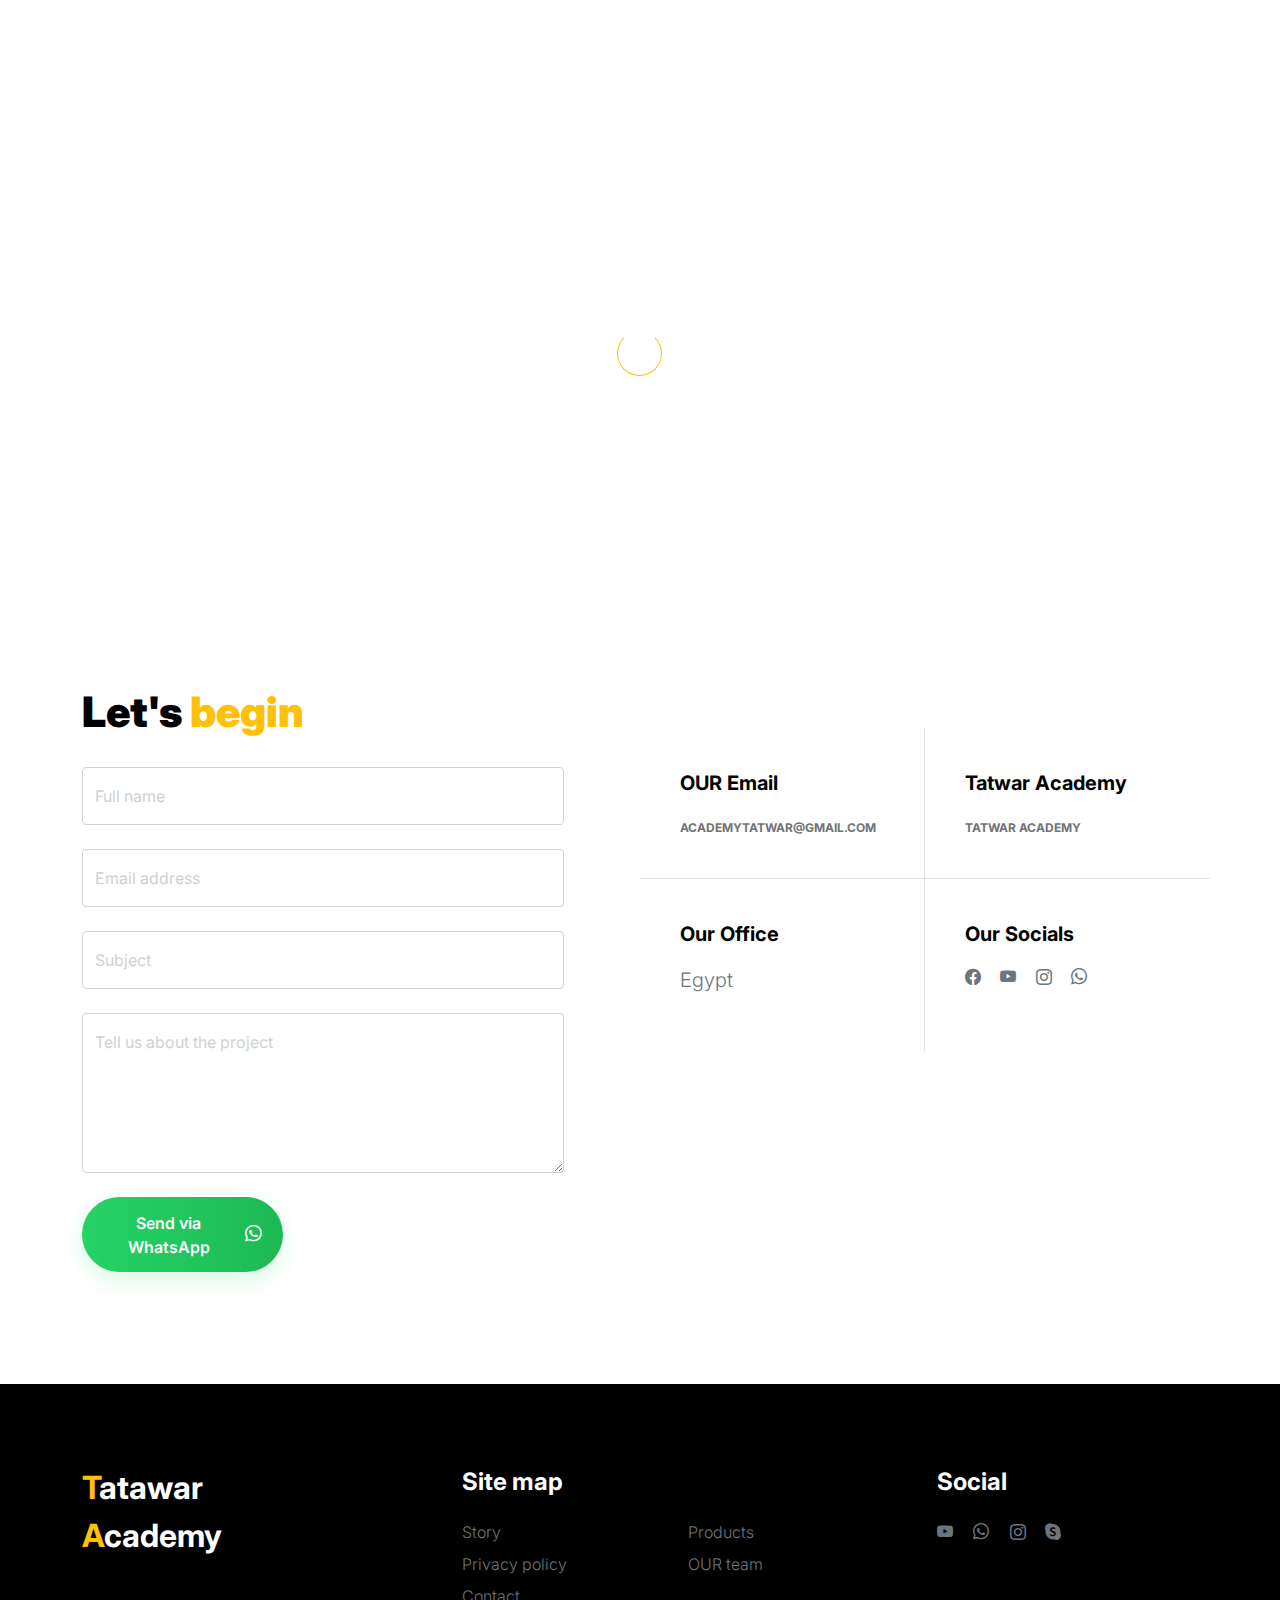
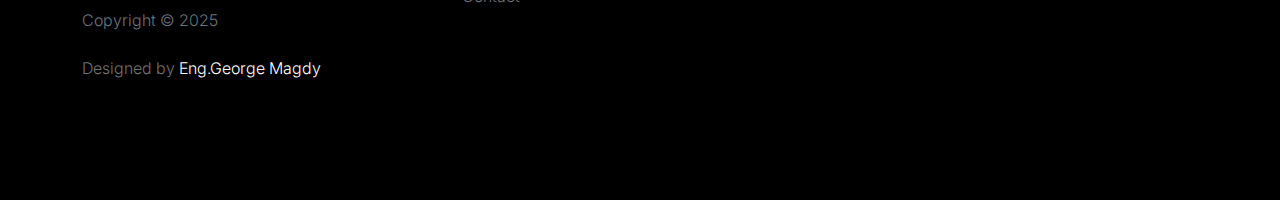
<file: contact.html>
<!doctype html>
<html lang="en">
    <head>
        <meta charset="utf-8">
        <meta name="viewport" content="width=device-width, initial-scale=1">

        <meta name="description" content="">
        <meta name="author" content="">

        <title> Tatawar Academy - Contact Page</title>

        <!-- CSS FILES -->
        <link rel="preconnect" href="https://fonts.googleapis.com">

        <link rel="preconnect" href="https://fonts.gstatic.com" crossorigin>

        <link href="https://fonts.googleapis.com/css2?family=Inter:wght@100;300;400;700;900&display=swap" rel="stylesheet">

        <link href="css/bootstrap.min.css" rel="stylesheet">
        <link href="css/bootstrap-icons.css" rel="stylesheet">

        <link rel="stylesheet" href="css/slick.css"/>
        <link rel="icon" href="images/663-removebg-preview.png">

        <link href="css/tooplate-little-fashion.css" rel="stylesheet">
        <link rel="icon" href="images/enactus origami.png">
        

    </head>
    
    <body>

        <section class="preloader">
            <div class="spinner">
                <span class="sk-inner-circle"></span>
            </div>
        </section>
    
        <main>

            <nav class="navbar navbar-expand-lg">
                <div class="container">
                    <button class="navbar-toggler" type="button" data-bs-toggle="collapse" data-bs-target="#navbarNav" aria-controls="navbarNav" aria-expanded="false" aria-label="Toggle navigation">
                        <span class="navbar-toggler-icon"></span>
                    </button>

                    <a class="navbar-brand" href="index.html">
                        <strong> <span>T</span>atawar  <span>A</span>cademy </strong>
                    </a>


                    

                     <div class="collapse navbar-collapse" id="navbarNav">
                        <ul class="navbar-nav mx-auto">
                            <li class="nav-item">
                                <a class="nav-link active" href="index.html">Home</a>
                            </li>
<li class="nav-item">
                                <a class="nav-link " href="courses.html">Courses</a>
                            </li>

                            <li class="nav-item">
                                <a class="nav-link" href="faq.html">OUR Team</a>
                            </li>

                            <li class="nav-item">
                                <a class="nav-link" href="contact.html">Contact US</a>
                            </li>
                        </ul>

                       
                       
                    </div>
                </div>
            </nav>

            <header class="site-header section-padding-img site-header-image">
                <div class="container">
                    <div class="row">

                        <div class="col-lg-10 col-12 header-info">
                            <h1>
                                <span class="d-block text-primary">Say hello to us</span>
                                <span class="d-block text-dark">love to hear you</span>
                            </h1>
                        </div>
                    </div>
                </div>

            </header>

            <section class="contact section-padding">
                <div class="container">
                    <div class="row">
                        
                        <div class="col-lg-6 col-12">
                            <h2 class="mb-4">Let's <span>begin</span></h2>

                            <form class="contact-form me-lg-5 pe-lg-3" id="whatsappForm" onsubmit="sendToWhatsApp(event)">
                                <div class="form-floating">
                                    <input type="text" name="name" id="name" class="form-control" placeholder="Full name" required>
                                    <label for="name">Full name</label>
                                </div>

                                <div class="form-floating my-4">
                                    <input type="email" name="email" id="email" pattern="[^ @]*@[^ @]*" class="form-control" placeholder="Email address" required>
                                    <label for="email">Email address</label>
                                </div>
                                
                                <div class="form-floating my-4">
                                    <input type="subject" name="subject" id="subject" class="form-control" placeholder="Subject" required>
                                    <label for="subject">Subject</label>
                                </div>

                                <div class="form-floating mb-4">
                                    <textarea id="message" name="message" class="form-control" placeholder="Leave a comment here" required style="height: 160px"></textarea>
                                    <label for="message">Tell us about the project</label>
                                </div>

                                <div class="col-lg-5 col-6">
                                    <button type="submit" class="btn btn-whatsapp w-100" aria-label="Send via WhatsApp">
                                        Send via WhatsApp <i class="bi bi-whatsapp"></i>
                                    </button>
                                </div>
                            </form>
                        </div>

                        <div class="col-lg-6 col-12 mt-5 ms-auto">
                            <div class="row">
                                <div class="col-6 border-end contact-info">
                                    <h6 class="mb-3"> OUR Email</h6>

                                    <a href="academytatwar@gmail.com" class="custom-link">
                                        academytatwar@gmail.com
                                        <i class="bi-arrow-right ms-2"></i>
                                    </a>
                                </div>

                                <div class="col-6 contact-info">
                                	<h6 class="mb-3">Tatwar Academy</h6>

                                    <a href="#" class="custom-link">
                                        Tatwar Academy
                                        <i class="bi-arrow-right ms-2"></i>
                                    </a>
                                </div>

                                <div class="col-6 border-top border-end contact-info">
                                    <h6 class="mb-3">Our Office</h6>

                                    <p class="text-muted">Egypt</p>
                                </div>

                                <div class="col-6 border-top contact-info">
                                    <h6 class="mb-3">Our Socials</h6>

                                    <ul class="social-icon">
                                        <li><a href="#" class="social-icon-link bi-facebook"></a></li>

                                        <li><a href="#" class="social-icon-link bi-youtube"></a></li>

                                        <li><a href="#" class="social-icon-link bi-instagram"></a></li>

                                        <li><a href="#" class="social-icon-link bi-whatsapp"></a></li>
                                    </ul>
                                </div>
                            </div>
                        </div>

                    </div>
                </div>
            </section>
        </main>

        <footer class="site-footer">
            <div class="container">
                <div class="row">

                    <div class="col-lg-3 col-10 me-auto mb-4">
                        <h4 class="text-white mb-3"><a href="index.html"></a><span>T</span>atawar <span>A</span>cademy</h4>
                        <p class="copyright-text text-muted mt-lg-5 mb-4 mb-lg-0">Copyright © 2025 </p>
                        <br>
                        <p class="copyright-text">Designed by <a href="" target="_blank" class="text-white "> Eng.George Magdy</a></p>
                    </div>

                    <div class="col-lg-5 col-8">
                        <h5 class="text-white mb-3">Site map</h5>

                        <ul class="footer-menu d-flex flex-wrap">
                            <li class="footer-menu-item"><a href="about.html" class="footer-menu-link">Story</a></li>

                            <li class="footer-menu-item"><a href="#" class="footer-menu-link">Products</a></li>

                            <li class="footer-menu-item"><a href="#" class="footer-menu-link">Privacy policy</a></li>

                            <li class="footer-menu-item"><a href="#" class="footer-menu-link">OUR team</a></li>

                            <li class="footer-menu-item"><a href="#" class="footer-menu-link">Contact</a></li>
                        </ul>
                    </div>

                    <div class="col-lg-3 col-4">
                        <h5 class="text-white mb-3">Social</h5>

                        <ul class="social-icon">

                            <li><a href="#" class="social-icon-link bi-youtube"></a></li>

                            <li><a href="#" class="social-icon-link bi-whatsapp"></a></li>

                            <li><a href="#" class="social-icon-link bi-instagram"></a></li>

                            <li><a href="#" class="social-icon-link bi-skype"></a></li>
                        </ul>
                    </div>

                </div>
            </div>
        </footer>


        <!-- JAVASCRIPT FILES -->
        <script src="js/jquery.min.js"></script>
        <script src="js/bootstrap.bundle.min.js"></script>
        <script src="js/Headroom.js"></script>
        <script src="js/jQuery.headroom.js"></script>
        <script src="js/slick.min.js"></script>
        <script src="js/custom.js"></script>
    </body>
</html>
</file>
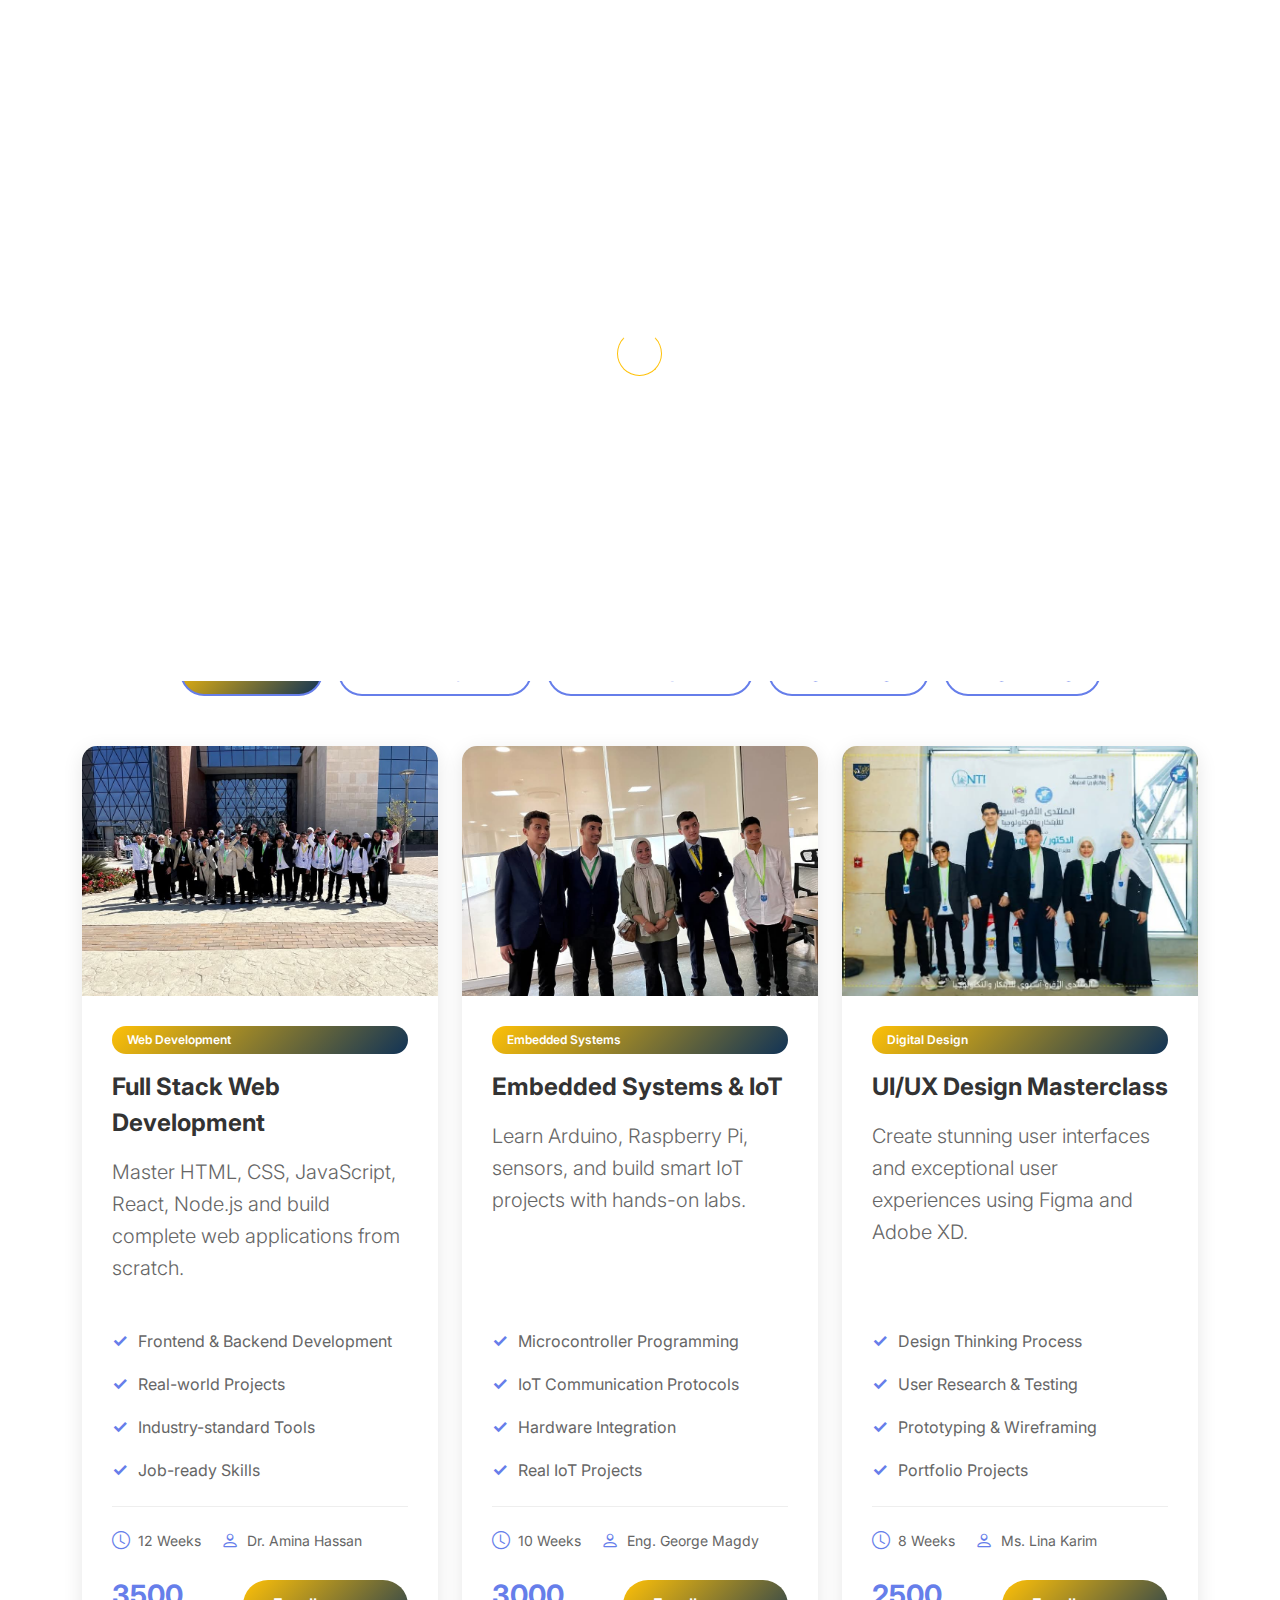
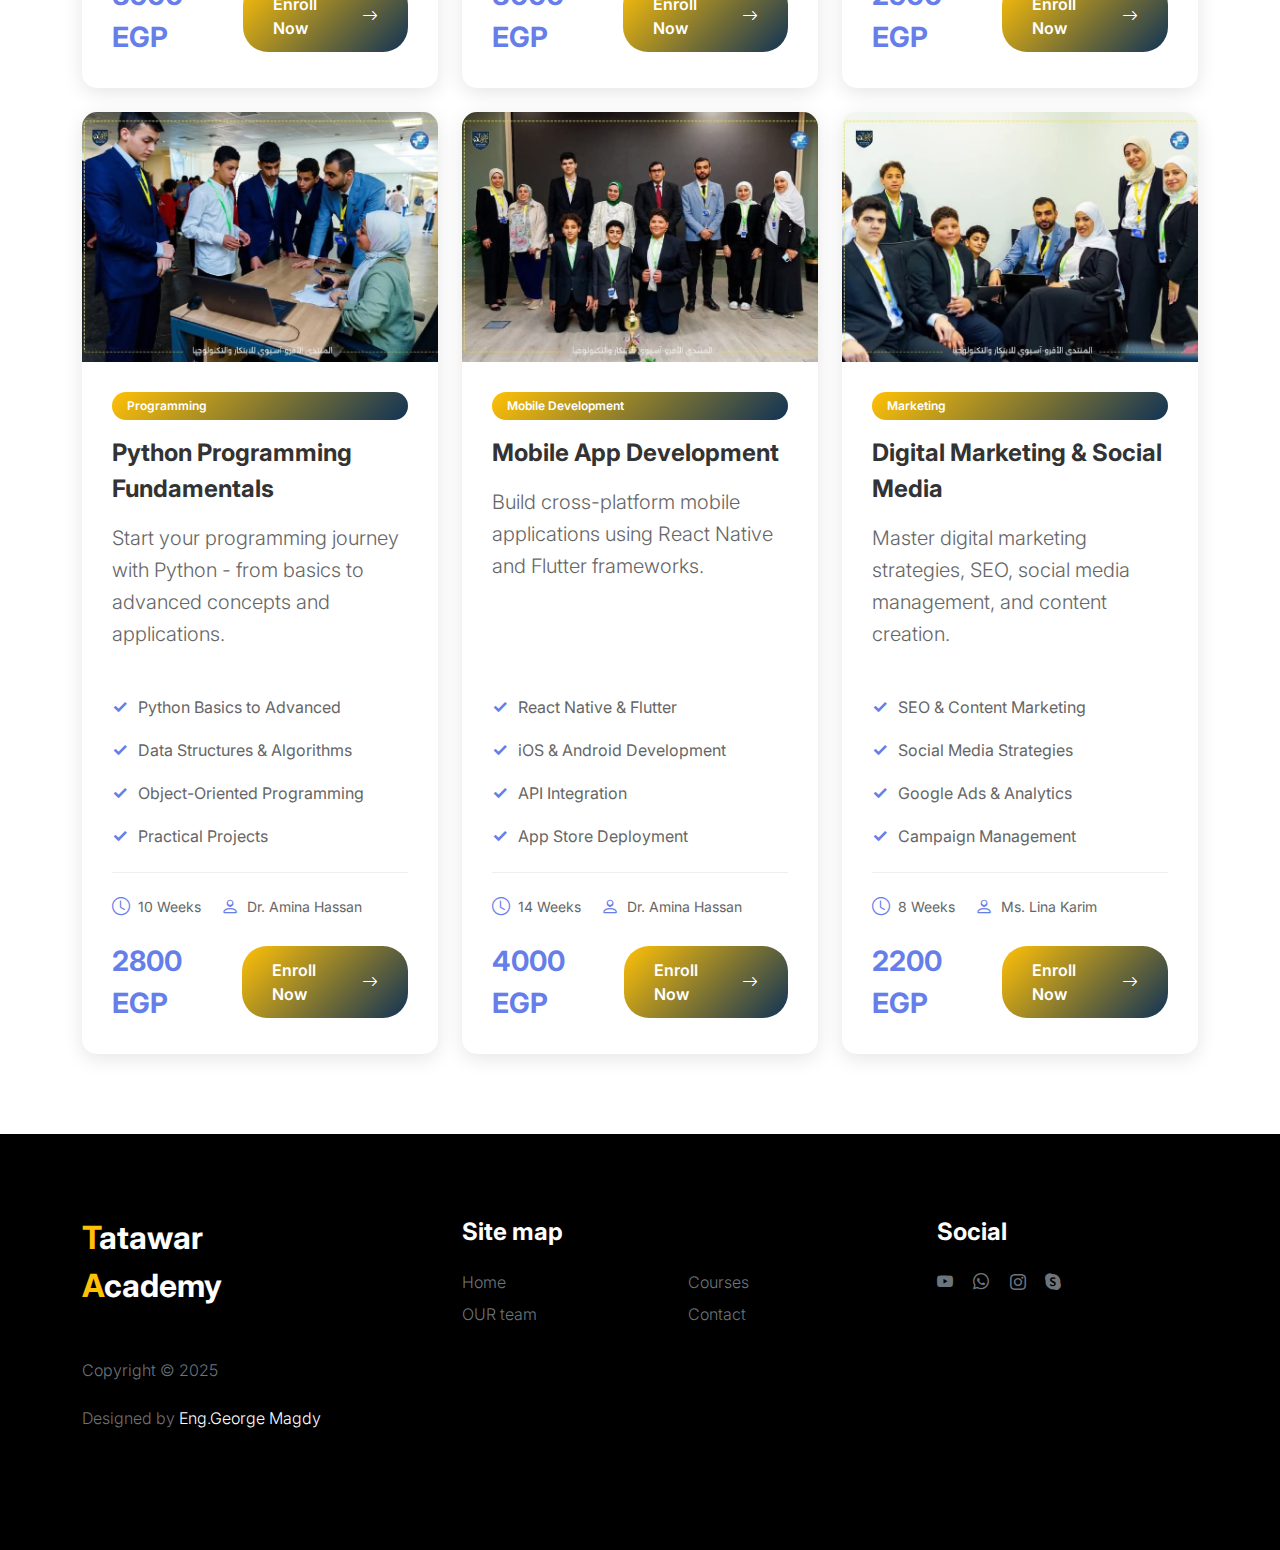
<file: courses.html>
<!doctype html>
<html lang="en">
<head>
    <meta charset="utf-8">
    <meta name="viewport" content="width=device-width, initial-scale=1">
    <meta name="description" content="Browse our comprehensive courses in Web Development, Embedded Systems, Digital Design and more">
    <meta name="author" content="">
    <title>Tatawar Academy - Courses</title>

    <!-- CSS FILES -->
    <link rel="preconnect" href="https://fonts.googleapis.com">
    <link rel="preconnect" href="https://fonts.gstatic.com" crossorigin>
    <link href="https://fonts.googleapis.com/css2?family=Inter:wght@100;300;400;700;900&display=swap" rel="stylesheet">
    <link href="css/bootstrap.min.css" rel="stylesheet">
    <link href="css/bootstrap-icons.css" rel="stylesheet">
    <link rel="stylesheet" href="css/slick.css"/>
    <link rel="icon" href="images/663-removebg-preview.png">
    <link href="css/tooplate-little-fashion.css" rel="stylesheet">

    <style>
        .course-card {
            background: white;
            border-radius: 15px;
            overflow: hidden;
            box-shadow: 0 5px 20px rgba(0,0,0,0.1);
            transition: transform 0.3s ease, box-shadow 0.3s ease;
            height: 100%;
            display: flex;
            flex-direction: column;
        }

        .course-card:hover {
            transform: translateY(-10px);
            box-shadow: 0 15px 40px rgba(0,0,0,0.15);
        }

        .course-image {
            width: 100%;
            height: 250px;
            object-fit: cover;
        }

        .course-content {
            padding: 30px;
            flex-grow: 1;
            display: flex;
            flex-direction: column;
        }

        .course-badge {
            display: inline-block;
            padding: 5px 15px;
            background: linear-gradient(135deg, #FFC107 0%, #113356 100%);
            color: white;
            border-radius: 20px;
            font-size: 12px;
            font-weight: 600;
            margin-bottom: 15px;
        }

        .course-title {
            font-size: 24px;
            font-weight: 700;
            color: #333;
            margin-bottom: 15px;
        }

        .course-description {
            color: #666;
            line-height: 1.6;
            margin-bottom: 20px;
            flex-grow: 1;
        }

        .course-meta {
            display: flex;
            gap: 20px;
            margin-bottom: 20px;
            padding-top: 20px;
            border-top: 1px solid #eee;
        }

        .meta-item {
            display: flex;
            align-items: center;
            gap: 8px;
            color: #666;
            font-size: 14px;
        }

        .meta-item i {
            color: #667eea;
            font-size: 18px;
        }

        .course-footer {
            display: flex;
            justify-content: space-between;
            align-items: center;
            margin-top: auto;
        }

        .course-price {
            font-size: 28px;
            font-weight: 700;
            color: #667eea;
        }

        .btn-enroll {
            background: linear-gradient(135deg, #FFC107 0%, #113356 100%);
            color: white;
            padding: 12px 30px;
            border-radius: 25px;
            text-decoration: none;
            font-weight: 600;
            transition: all 0.3s ease;
            border: none;
            display: inline-flex;
            align-items: center;
            gap: 8px;
        }

        .btn-enroll:hover {
            transform: scale(1.05);
            box-shadow: 0 5px 20px rgba(102, 126, 234, 0.4);
            color: white;
        }

        .features-list {
            list-style: none;
            padding: 0;
            margin: 15px 0;
        }

        .features-list li {
            padding: 8px 0;
            color: #666;
            display: flex;
            align-items: center;
            gap: 10px;
        }

        .features-list li:before {
            content: "✓";
            color: #667eea;
            font-weight: bold;
            font-size: 18px;
        }

        .section-padding {
            padding: 80px 0;
        }

        .filter-buttons {
            display: flex;
            gap: 15px;
            justify-content: center;
            margin-bottom: 50px;
            flex-wrap: wrap;
        }

        .filter-btn {
            padding: 10px 25px;
            border: 2px solid #667eea;
            background: white;
            color: #667eea;
            border-radius: 25px;
            cursor: pointer;
            transition: all 0.3s ease;
            font-weight: 600;
        }

        .filter-btn:hover,
        .filter-btn.active {
            background: linear-gradient(135deg, #FFC107 0%, #113356 100%);
            color: white;
        }
    </style>
</head>

<body>
    <section class="preloader">
        <div class="spinner">
            <span class="sk-inner-circle"></span>
        </div>
    </section>

    <main>
        <nav class="navbar navbar-expand-lg">
            <div class="container">
                <button class="navbar-toggler" type="button" data-bs-toggle="collapse" data-bs-target="#navbarNav">
                    <span class="navbar-toggler-icon"></span>
                </button>

                <a class="navbar-brand" href="index.html">
                    <strong><span>T</span>atawar <span>A</span>cademy</strong>
                </a>

                <div class="collapse navbar-collapse" id="navbarNav">
                    <ul class="navbar-nav mx-auto">
                        <li class="nav-item">
                            <a class="nav-link" href="index.html">Home</a>
                        </li>
                        <li class="nav-item">
                            <a class="nav-link active" href="courses.html">Courses</a>
                        </li>
                        <li class="nav-item">
                            <a class="nav-link" href="faq.html">OUR Team</a>
                        </li>
                        <li class="nav-item">
                            <a class="nav-link" href="contact.html">Contact US</a>
                        </li>
                    </ul>
                </div>
            </div>
        </nav>

        <header class="site-header section-padding-img site-header-image">
            <div class="container">
                <div class="row">
                    <div class="col-lg-10 col-12 header-info">
                        <h1>
                            <span class="d-block text-primary">Discover Our Courses</span>
                            <span class="d-block text-dark">Master the skills that matter</span>
                        </h1>
                    </div>
                </div>
            </div>
        </header>

        <section class="section-padding">
            <div class="container">
                <!-- Filter Buttons -->
                <div class="filter-buttons">
                    <button class="filter-btn active" data-filter="all">All Courses</button>
                    <button class="filter-btn" data-filter="web">Web Development</button>
                    <button class="filter-btn" data-filter="embedded">Embedded Systems</button>
                    <button class="filter-btn" data-filter="design">Digital Design</button>
                    <button class="filter-btn" data-filter="programming">Programming</button>
                </div>

                <!-- Courses Grid -->
                <div class="row g-4" id="coursesContainer">
                    
                    <!-- Course 1: Full Stack Web Development -->
                    <div class="col-lg-4 col-md-6 course-item" data-category="web">
                        <div class="course-card">
                            <img src="images/WhatsApp Image 2025-05-19 at 15.03.49_cfbde621.jpg" alt="Full Stack Web Development" class="course-image">
                            <div class="course-content">
                                <span class="course-badge">Web Development</span>
                                <h3 class="course-title">Full Stack Web Development</h3>
                                <p class="course-description">Master HTML, CSS, JavaScript, React, Node.js and build complete web applications from scratch.</p>
                                
                                <ul class="features-list">
                                    <li>Frontend & Backend Development</li>
                                    <li>Real-world Projects</li>
                                    <li>Industry-standard Tools</li>
                                    <li>Job-ready Skills</li>
                                </ul>

                                <div class="course-meta">
                                    <div class="meta-item">
                                        <i class="bi bi-clock"></i>
                                        <span>12 Weeks</span>
                                    </div>
                                    <div class="meta-item">
                                        <i class="bi bi-person"></i>
                                        <span>Dr. Amina Hassan</span>
                                    </div>
                                </div>

                                <div class="course-footer">
                                    <div class="course-price">3500 EGP</div>
                                    <a href="https://forms.gle/YOUR_BOOKING_LINK_1" target="_blank" class="btn-enroll">
                                        Enroll Now <i class="bi bi-arrow-right"></i>
                                    </a>
                                </div>
                            </div>
                        </div>
                    </div>

                    <!-- Course 2: Embedded Systems & IoT -->
                    <div class="col-lg-4 col-md-6 course-item" data-category="embedded">
                        <div class="course-card">
                            <img src="images/WhatsApp Image 2025-05-19 at 15.03.49_e0212cf6.jpg" alt="Embedded Systems" class="course-image">
                            <div class="course-content">
                                <span class="course-badge">Embedded Systems</span>
                                <h3 class="course-title">Embedded Systems & IoT</h3>
                                <p class="course-description">Learn Arduino, Raspberry Pi, sensors, and build smart IoT projects with hands-on labs.</p>
                                
                                <ul class="features-list">
                                    <li>Microcontroller Programming</li>
                                    <li>IoT Communication Protocols</li>
                                    <li>Hardware Integration</li>
                                    <li>Real IoT Projects</li>
                                </ul>

                                <div class="course-meta">
                                    <div class="meta-item">
                                        <i class="bi bi-clock"></i>
                                        <span>10 Weeks</span>
                                    </div>
                                    <div class="meta-item">
                                        <i class="bi bi-person"></i>
                                        <span>Eng. George Magdy</span>
                                    </div>
                                </div>

                                <div class="course-footer">
                                    <div class="course-price">3000 EGP</div>
                                    <a href="https://forms.gle/YOUR_BOOKING_LINK_2" target="_blank" class="btn-enroll">
                                        Enroll Now <i class="bi bi-arrow-right"></i>
                                    </a>
                                </div>
                            </div>
                        </div>
                    </div>

                    <!-- Course 3: UI/UX Design -->
                    <div class="col-lg-4 col-md-6 course-item" data-category="design">
                        <div class="course-card">
                            <img src="images/WhatsApp Image 2025-05-19 at 15.03.50_074d16a1.jpg" alt="UI/UX Design" class="course-image">
                            <div class="course-content">
                                <span class="course-badge">Digital Design</span>
                                <h3 class="course-title">UI/UX Design Masterclass</h3>
                                <p class="course-description">Create stunning user interfaces and exceptional user experiences using Figma and Adobe XD.</p>
                                
                                <ul class="features-list">
                                    <li>Design Thinking Process</li>
                                    <li>User Research & Testing</li>
                                    <li>Prototyping & Wireframing</li>
                                    <li>Portfolio Projects</li>
                                </ul>

                                <div class="course-meta">
                                    <div class="meta-item">
                                        <i class="bi bi-clock"></i>
                                        <span>8 Weeks</span>
                                    </div>
                                    <div class="meta-item">
                                        <i class="bi bi-person"></i>
                                        <span>Ms. Lina Karim</span>
                                    </div>
                                </div>

                                <div class="course-footer">
                                    <div class="course-price">2500 EGP</div>
                                    <a href="https://forms.gle/YOUR_BOOKING_LINK_3" target="_blank" class="btn-enroll">
                                        Enroll Now <i class="bi bi-arrow-right"></i>
                                    </a>
                                </div>
                            </div>
                        </div>
                    </div>

                    <!-- Course 4: Python Programming -->
                    <div class="col-lg-4 col-md-6 course-item" data-category="programming">
                        <div class="course-card">
                            <img src="images/WhatsApp Image 2025-05-19 at 15.03.50_2bbe19c1.jpg" alt="Python Programming" class="course-image">
                            <div class="course-content">
                                <span class="course-badge">Programming</span>
                                <h3 class="course-title">Python Programming Fundamentals</h3>
                                <p class="course-description">Start your programming journey with Python - from basics to advanced concepts and applications.</p>
                                
                                <ul class="features-list">
                                    <li>Python Basics to Advanced</li>
                                    <li>Data Structures & Algorithms</li>
                                    <li>Object-Oriented Programming</li>
                                    <li>Practical Projects</li>
                                </ul>

                                <div class="course-meta">
                                    <div class="meta-item">
                                        <i class="bi bi-clock"></i>
                                        <span>10 Weeks</span>
                                    </div>
                                    <div class="meta-item">
                                        <i class="bi bi-person"></i>
                                        <span>Dr. Amina Hassan</span>
                                    </div>
                                </div>

                                <div class="course-footer">
                                    <div class="course-price">2800 EGP</div>
                                    <a href="https://forms.gle/YOUR_BOOKING_LINK_4" target="_blank" class="btn-enroll">
                                        Enroll Now <i class="bi bi-arrow-right"></i>
                                    </a>
                                </div>
                            </div>
                        </div>
                    </div>

                    <!-- Course 5: Mobile App Development -->
                    <div class="col-lg-4 col-md-6 course-item" data-category="programming">
                        <div class="course-card">
                            <img src="images/WhatsApp Image 2025-05-19 at 15.03.50_500cc17d.jpg" alt="Mobile App Development" class="course-image">
                            <div class="course-content">
                                <span class="course-badge">Mobile Development</span>
                                <h3 class="course-title">Mobile App Development</h3>
                                <p class="course-description">Build cross-platform mobile applications using React Native and Flutter frameworks.</p>
                                
                                <ul class="features-list">
                                    <li>React Native & Flutter</li>
                                    <li>iOS & Android Development</li>
                                    <li>API Integration</li>
                                    <li>App Store Deployment</li>
                                </ul>

                                <div class="course-meta">
                                    <div class="meta-item">
                                        <i class="bi bi-clock"></i>
                                        <span>14 Weeks</span>
                                    </div>
                                    <div class="meta-item">
                                        <i class="bi bi-person"></i>
                                        <span>Dr. Amina Hassan</span>
                                    </div>
                                </div>

                                <div class="course-footer">
                                    <div class="course-price">4000 EGP</div>
                                    <a href="https://forms.gle/YOUR_BOOKING_LINK_5" target="_blank" class="btn-enroll">
                                        Enroll Now <i class="bi bi-arrow-right"></i>
                                    </a>
                                </div>
                            </div>
                        </div>
                    </div>

                    <!-- Course 6: Digital Marketing -->
                    <div class="col-lg-4 col-md-6 course-item" data-category="design">
                        <div class="course-card">
                            <img src="images/WhatsApp Image 2025-05-19 at 15.03.50_78c72f11.jpg" alt="Digital Marketing" class="course-image">
                            <div class="course-content">
                                <span class="course-badge">Marketing</span>
                                <h3 class="course-title">Digital Marketing & Social Media</h3>
                                <p class="course-description">Master digital marketing strategies, SEO, social media management, and content creation.</p>
                                
                                <ul class="features-list">
                                    <li>SEO & Content Marketing</li>
                                    <li>Social Media Strategies</li>
                                    <li>Google Ads & Analytics</li>
                                    <li>Campaign Management</li>
                                </ul>

                                <div class="course-meta">
                                    <div class="meta-item">
                                        <i class="bi bi-clock"></i>
                                        <span>8 Weeks</span>
                                    </div>
                                    <div class="meta-item">
                                        <i class="bi bi-person"></i>
                                        <span>Ms. Lina Karim</span>
                                    </div>
                                </div>

                                <div class="course-footer">
                                    <div class="course-price">2200 EGP</div>
                                    <a href="https://forms.gle/YOUR_BOOKING_LINK_6" target="_blank" class="btn-enroll">
                                        Enroll Now <i class="bi bi-arrow-right"></i>
                                    </a>
                                </div>
                            </div>
                        </div>
                    </div>

                </div>
            </div>
        </section>
    </main>

    <footer class="site-footer">
        <div class="container">
            <div class="row">
                <div class="col-lg-3 col-10 me-auto mb-4">
                    <h4 class="text-white mb-3"><span>T</span>atawar <span>A</span>cademy</h4>
                    <p class="copyright-text text-muted mt-lg-5 mb-4 mb-lg-0">Copyright © 2025</p>
                    <br>
                    <p class="copyright-text">Designed by <a href="" target="_blank" class="text-white">Eng.George Magdy</a></p>
                </div>

                <div class="col-lg-5 col-8">
                    <h5 class="text-white mb-3">Site map</h5>
                    <ul class="footer-menu d-flex flex-wrap">
                        <li class="footer-menu-item"><a href="index.html" class="footer-menu-link">Home</a></li>
                        <li class="footer-menu-item"><a href="courses.html" class="footer-menu-link">Courses</a></li>
                        <li class="footer-menu-item"><a href="faq.html" class="footer-menu-link">OUR team</a></li>
                        <li class="footer-menu-item"><a href="contact.html" class="footer-menu-link">Contact</a></li>
                    </ul>
                </div>

                <div class="col-lg-3 col-4">
                    <h5 class="text-white mb-3">Social</h5>
                    <ul class="social-icon">
                        <li><a href="#" class="social-icon-link bi-youtube"></a></li>
                        <li><a href="#" class="social-icon-link bi-whatsapp"></a></li>
                        <li><a href="#" class="social-icon-link bi-instagram"></a></li>
                        <li><a href="#" class="social-icon-link bi-skype"></a></li>
                    </ul>
                </div>
            </div>
        </div>
    </footer>

    <!-- JAVASCRIPT FILES -->
    <script src="js/jquery.min.js"></script>
    <script src="js/bootstrap.bundle.min.js"></script>
    <script src="js/Headroom.js"></script>
    <script src="js/jQuery.headroom.js"></script>
    <script src="js/slick.min.js"></script>
    <script src="js/custom.js"></script>

    <script>
        // Filter functionality
        document.querySelectorAll('.filter-btn').forEach(button => {
            button.addEventListener('click', function() {
                // Remove active class from all buttons
                document.querySelectorAll('.filter-btn').forEach(btn => btn.classList.remove('active'));
                // Add active class to clicked button
                this.classList.add('active');
                
                const filter = this.getAttribute('data-filter');
                const courses = document.querySelectorAll('.course-item');
                
                courses.forEach(course => {
                    if (filter === 'all' || course.getAttribute('data-category') === filter) {
                        course.style.display = 'block';
                        setTimeout(() => course.style.opacity = '1', 10);
                    } else {
                        course.style.opacity = '0';
                        setTimeout(() => course.style.display = 'none', 300);
                    }
                });
            });
        });
    </script>
</body>
</html>
</file>
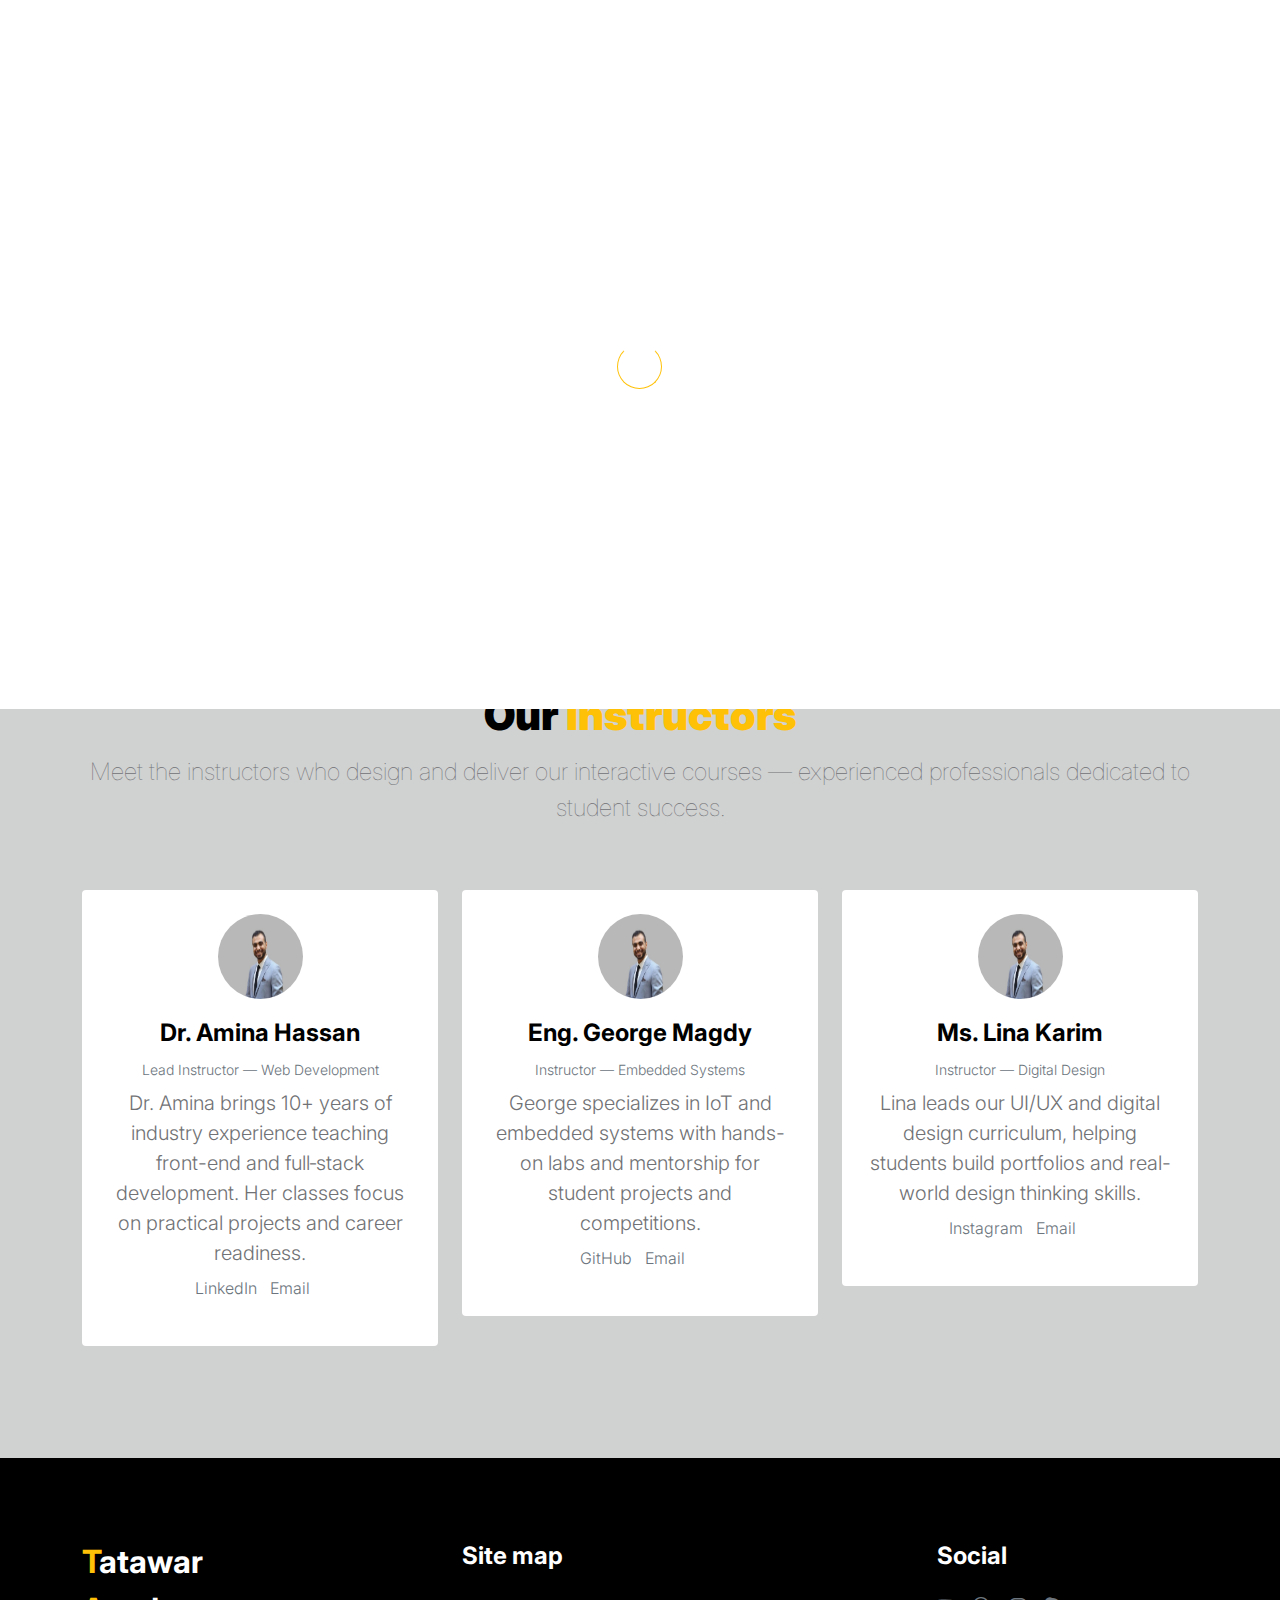
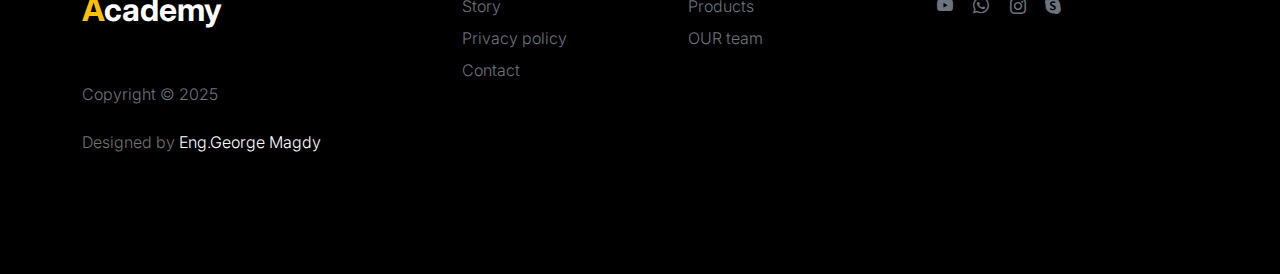
<file: faq.html>
<!DOCTYPE html>
<html lang="en">
  <head>
    <meta charset="utf-8" />
    <meta name="viewport" content="width=device-width, initial-scale=1" />

    <meta name="description" content="" />
    <meta name="author" content="" />

    <title>Tatawar Academy - Our instructors Page</title>

    <!-- CSS FILES -->
    <link rel="preconnect" href="https://fonts.googleapis.com" />

    <link rel="preconnect" href="https://fonts.gstatic.com" crossorigin />

    <link
      href="https://fonts.googleapis.com/css2?family=Inter:wght@100;300;400;700;900&display=swap"
      rel="stylesheet"
    />

    <link href="css/bootstrap.min.css" rel="stylesheet" />
    <link href="css/bootstrap-icons.css" rel="stylesheet" />
    <link rel="icon" href="images/663-removebg-preview.png" />

    <link rel="stylesheet" href="css/slick.css" />

    <link href="css/tooplate-little-fashion.css" rel="stylesheet" />
  </head>

  <body>
    <section class="preloader">
      <div class="spinner">
        <span class="sk-inner-circle"></span>
      </div>
    </section>

    <main>
      <nav class="navbar navbar-expand-lg">
        <div class="container">
          <button
            class="navbar-toggler"
            type="button"
            data-bs-toggle="collapse"
            data-bs-target="#navbarNav"
            aria-controls="navbarNav"
            aria-expanded="false"
            aria-label="Toggle navigation"
          >
            <span class="navbar-toggler-icon"></span>
          </button>

          <a class="navbar-brand" href="index.html">
            <strong> <span>T</span>atawa <span>A</span>cademy </strong>
          </a>

          <div class="collapse navbar-collapse" id="navbarNav">
            <ul class="navbar-nav mx-auto">
              <li class="nav-item">
                <a class="nav-link active" href="index.html">Home</a>
              </li>
              <li class="nav-item">
                <a class="nav-link" href="courses.html">Courses</a>
              </li>

              <li class="nav-item">
                <a class="nav-link" href="faq.html">OUR Team</a>
              </li>

              <li class="nav-item">
                <a class="nav-link" href="contact.html">Contact US</a>
              </li>
            </ul>
          </div>
        </div>
      </nav>
      <header class="site-header section-padding-img site-header-image">
        <div class="container">
          <div class="row">
            <div class="col-lg-10 col-12 header-info">
              <h1>
                <span class="d-block text-primary h1"
                  >Our Team Crafting Digital Excellence</span
                >
                <span class="d-block text-dark h3"
                  >A passionate group of instructors and mentors combining
                  industry experience and teaching excellence to guide learners
                  toward practical skills and career readiness.</span
                >
              </h1>
            </div>
          </div>
        </div>
      </header>

      <!-- Our Team / Instructors -->
      <section class="team section-padding" aria-labelledby="team-heading">
        <div class="container">
          <div class="row">
            <div class="col-12 text-center mb-5">
              <h2 id="team-heading">Our <span>Instructors</span></h2>
              <p class="lead">
                Meet the instructors who design and deliver our interactive
                courses — experienced professionals dedicated to student
                success.
              </p>
            </div>
          </div>

          <div class="row g-4">
            <div class="col-lg-4 col-md-6">
              <div class="team-thumb text-center p-4">
                <img
                  src="images/ww.jpg"
                  alt="Dr. Amina Hassan — Lead Instructor, Web Development"
                  class="custom-circle-image team-image mb-3"
                />
                <div class="team-info">
                  <h5>Dr. Amina Hassan</h5>
                  <p class="text-muted small mb-2">
                    Lead Instructor — Web Development
                  </p>
                  <p class="mb-2">
                    Dr. Amina brings 10+ years of industry experience teaching
                    front-end and full‑stack development. Her classes focus on
                    practical projects and career readiness.
                  </p>
                  <p>
                    <a
                      href="https://linkedin.com/"
                      class="social-icon-link me-2"
                      target="_blank"
                      rel="noopener noreferrer"
                      aria-label="Amina Hassan on LinkedIn"
                      >LinkedIn</a
                    >
                    <a
                      href="mailto:amina@example.com"
                      class="social-icon-link"
                      aria-label="Email Amina Hassan"
                      >Email</a
                    >
                  </p>
                </div>
              </div>
            </div>

            <div class="col-lg-4 col-md-6">
              <div class="team-thumb text-center p-4">
                <img
                  src="images/ww.jpg"
                  alt="Eng. George Magdy — Instructor, Embedded Systems"
                  class="custom-circle-image team-image mb-3"
                />
                <div class="team-info">
                  <h5>Eng. George Magdy</h5>
                  <p class="text-muted small mb-2">
                    Instructor — Embedded Systems
                  </p>
                  <p class="mb-2">
                    George specializes in IoT and embedded systems with hands-on
                    labs and mentorship for student projects and competitions.
                  </p>
                  <p>
                    <a
                      href="https://github.com/"
                      class="social-icon-link me-2"
                      target="_blank"
                      rel="noopener noreferrer"
                      aria-label="George Magdy on GitHub"
                      >GitHub</a
                    >
                    <a
                      href="mailto:george@example.com"
                      class="social-icon-link"
                      aria-label="Email George Magdy"
                      >Email</a
                    >
                  </p>
                </div>
              </div>
            </div>

            <div class="col-lg-4 col-md-6">
              <div class="team-thumb text-center p-4">
                <img
                  src="images/ww.jpg"
                  alt="Ms. Lina Karim — Instructor, Digital Design"
                  class="custom-circle-image team-image mb-3"
                />
                <div class="team-info">
                  <h5>Ms. Lina Karim</h5>
                  <p class="text-muted small mb-2">
                    Instructor — Digital Design
                  </p>
                  <p class="mb-2">
                    Lina leads our UI/UX and digital design curriculum, helping
                    students build portfolios and real-world design thinking
                    skills.
                  </p>
                  <p>
                    <a
                      href="https://instagram.com/"
                      class="social-icon-link me-2"
                      target="_blank"
                      rel="noopener noreferrer"
                      aria-label="Lina Karim on Instagram"
                      >Instagram</a
                    >
                    <a
                      href="mailto:lina@example.com"
                      class="social-icon-link"
                      aria-label="Email Lina Karim"
                      >Email</a
                    >
                  </p>
                </div>
              </div>
            </div>
          </div>
        </div>
      </section>
    </main>

    <footer class="site-footer">
      <div class="container">
        <div class="row">
          <div class="col-lg-3 col-10 me-auto mb-4">
            <h4 class="text-white mb-3">
              <a
                href="index.html"
                class="text-white"
                title="Tatawar Academy home"
              >
                <span>T</span>atawar <span>A</span>cademy
              </a>
            </h4>
            <p class="copyright-text text-muted mt-lg-5 mb-4 mb-lg-0">
              Copyright © 2025
            </p>
            <br />
            <p class="copyright-text">
              Designed by
              <a href="" target="_blank" class="text-white">
                Eng.George Magdy</a
              >
            </p>
          </div>

          <div class="col-lg-5 col-8">
            <h5 class="text-white mb-3">Site map</h5>

            <ul class="footer-menu d-flex flex-wrap">
              <li class="footer-menu-item">
                <a href="about.html" class="footer-menu-link">Story</a>
              </li>

              <li class="footer-menu-item">
                <a href="#" class="footer-menu-link">Products</a>
              </li>

              <li class="footer-menu-item">
                <a href="#" class="footer-menu-link">Privacy policy</a>
              </li>

              <li class="footer-menu-item">
                <a href="#" class="footer-menu-link">OUR team</a>
              </li>

              <li class="footer-menu-item">
                <a href="#" class="footer-menu-link">Contact</a>
              </li>
            </ul>
          </div>

          <div class="col-lg-3 col-4">
            <h5 class="text-white mb-3">Social</h5>

            <ul class="social-icon">
              <li>
                <a
                  href="#"
                  class="social-icon-link bi-youtube"
                  aria-label="YouTube"
                  title="YouTube"
                ></a>
              </li>

              <li>
                <a
                  href="#"
                  class="social-icon-link bi-whatsapp"
                  aria-label="WhatsApp"
                  title="WhatsApp"
                ></a>
              </li>

              <li>
                <a
                  href="#"
                  class="social-icon-link bi-instagram"
                  aria-label="Instagram"
                  title="Instagram"
                ></a>
              </li>

              <li>
                <a
                  href="#"
                  class="social-icon-link bi-skype"
                  aria-label="Skype"
                  title="Skype"
                ></a>
              </li>
            </ul>
          </div>
        </div>
      </div>
    </footer>

    <!-- JAVASCRIPT FILES -->
    <script src="js/jquery.min.js"></script>
    <script src="js/bootstrap.bundle.min.js"></script>
    <script src="js/Headroom.js"></script>
    <script src="js/jQuery.headroom.js"></script>
    <script src="js/slick.min.js"></script>
    <script src="js/custom.js"></script>
    <script>
        // Filter functionality
        document.querySelectorAll('.filter-btn').forEach(button => {
            button.addEventListener('click', function() {
                // Remove active class from all buttons
                document.querySelectorAll('.filter-btn').forEach(btn => btn.classList.remove('active'));
                // Add active class to clicked button
                this.classList.add('active');
                
                const filter = this.getAttribute('data-filter');
                const courses = document.querySelectorAll('.course-item');
                
                courses.forEach(course => {
                    if (filter === 'all' || course.getAttribute('data-category') === filter) {
                        course.style.display = 'block';
                        setTimeout(() => course.style.opacity = '1', 10);
                    } else {
                        course.style.opacity = '0';
                        setTimeout(() => course.style.display = 'none', 300);
                    }
                });
            });
        });
    </script>
  </body>
</html>
</file>
<file: css/tooplate-little-fashion.css>
/*

Tooplate 2127 Little Fashion

https://www.tooplate.com/view/2127-little-fashion

*/


/*---------------------------------------
  CUSTOM PROPERTIES ( VARIABLES )             
-----------------------------------------*/
:root {
  --white-color:                #FFFFFF;
  --primary-color:             #ffc107;
  --section-bg-color:           #f0f8ff;
  --dark-color:                 #000000;
  --grey-color:                 #d0d1d1;
  --p-color:                    #717275;

  --body-font-family:           'Inter', sans-serif;

  --h5-font-size:               24px;
  --p-font-size:                20px;
  --copyright-text-font-size:   16px;
  --product-link-font-size:     14px;
  --custom-link-font-size:      12px;

  --font-weight-thin:           100;
  --font-weight-light:          300;
  --font-weight-normal:         400;
  --font-weight-bold:           700;
  --font-weight-black:          900;
}

body,
html {
  height: 100%;
}

html {
  scroll-behavior: smooth;
}

@media screen and (prefers-reduced-motion: reduce) {
  html {
    scroll-behavior: auto;
  }
}

body {
    background: var(--white-color);
    font-family: var(--body-font-family);    
    position: relative;
}

/*---------------------------------------
  TYPOGRAPHY               
-----------------------------------------*/

h2,
h3,
h4,
h5,
h6 {
  color: var(--dark-color);
  line-height: inherit;
}

h1,
h2,
h3,
h4,
h5,
h6 {
  font-weight: var(--font-weight-bold);
}

h1,
h2 {
  font-weight: var(--font-weight-black);
}

h1 {
  font-size: 64px;
  line-height: normal;
}

h2 {
  font-size: 42px;
}

h3 {
  font-size: 36px;
}

h4 {
  font-size: 32px;
}

h5 {
  font-size: 24px;
}

h6 {
  font-size: 20px;
}

p {
  color: var(--p-color);
  font-size: var(--p-font-size);
  font-weight: var(--font-weight-light);
}

a, 
button {
  touch-action: manipulation;
  transition: all 0.3s;
}

a {
  color: var(--p-color);
  text-decoration: none;
}

a:hover {
  color: #ffc107
}

.text-primary {
  color: var#ffc107 !important;
}

::selection {
  background: #ffc107;
  color: var(--white-color);
}

/*---------------------------------------
  CUSTOM LINK               
-----------------------------------------*/
.custom-link {
  color: var(--p-color);
  font-size: var(--custom-link-font-size);
  font-weight: var(--font-weight-bold);
  text-transform: uppercase;
  position: relative;
}

.custom-link i {
  position: absolute;
  opacity: 0;
  bottom: 0;
  left: 100%;
  transition: all 0.3s;
  line-height: normal;
}

.custom-link:hover i {
  opacity: 1;
  left: 101%;
}

.lead {
  font-size: 1.5rem;
  font-weight: var(--font-weight-thin);
}

b,
strong {
  font-weight: var(--font-weight-bold);
}

/*---------------------------------------
  PRE LOADER               
-----------------------------------------*/
.preloader {
  position: fixed;
  top: 0;
  left: 0;
  width: 100%;
  height: 100%;
  z-index: 99999;
  display: flex;
  flex-flow: row nowrap;
  justify-content: center;
  align-items: center;
  background: none repeat scroll 0 0 var(--white-color);
}

.spinner {
  border: 1px solid transparent;
  border-radius: 5px;
  position: relative;
}

.spinner::before {
  content: '';
  box-sizing: border-box;
  position: absolute;
  top: 50%;
  left: 50%;
  width: 45px;
  height: 45px;
  margin-top: -10px;
  margin-left: -23px;
  border-radius: 50%;
  border: 1px solid #ffc107;
  border-top-color: var(--white-color);
  animation: spinner .9s linear infinite;
}

@keyframes spinner {
  to {transform: rotate(360deg);}
}

/*---------------------------------------
  CUSTOM BUTTON & ICON              
-----------------------------------------*/
.custom-btn {
  background: var(--dark-color);
  border-radius: 50px;
  color: var(--white-color);
  font-size: var(--copyright-text-font-size);
  text-transform: uppercase;
  padding: 16.50px 20px;
}

.social-btn {
  background: transparent;
  border: 1px solid var(--grey-color);
  color: var(--dark-color);
  text-transform: none;
}

.social-btn:hover {
  border-color: transparent;
}

.cart-form-select {
  border-radius: 0;
  padding-top: 15px;
  padding-bottom: 15px;
}

.cart-btn {
  border-radius: 0;
  width: 100%;
  font-size: var(--product-link-font-size);
}

.custom-btn:hover,
.slick-slideshow .custom-btn:hover {
  background: var#ffc107;
  color: var(--white-color);
}

.custom-icon {
  color: var(--p-color);
  font-size: 24px;
}

.custom-icon {
  display: inline-block;
  vertical-align: middle;
}

.bi-bag.custom-icon {
  font-size: 17px;
}

.featured-icon {
  color: var(--grey-color);
  font-size: 52px;
}

/*---------------------------------------
  DIV SEPARATOR               
-----------------------------------------*/
.div-separator {
  position: relative;
}

.div-separator::before {
  content: "";
  height: 1px;
  background: var(--grey-color);
  display: block;
  width: 100%;
}

.div-separator span {
  position: absolute;
  top: 50%;
  margin-left: -22.5px;
  left: 50%;
  text-align: center;
  background: var(--white-color);
  margin-top: -11px;
  color: var(--dark-color);
  font-weight: var(--font-weight-bold);
  font-size: 14px;
  width: 35px;
  text-transform: uppercase;
}

/*---------------------------------------
  FULL IMAGE               
-----------------------------------------*/
.full-image-img {
  display: block;
  position: absolute;
  z-index: -1;
  right: 0;
  width: 100%;
  bottom: -120px;
  min-width: 650px;
}

@media (min-width: 1600px) {
  .full-image-img {
    bottom: -200px;
  }
}

/*---------------------------------------
  NAVIGATION               
-----------------------------------------*/
.navbar {
  background: var(--white-color);
  position: fixed;
  top: 0;
  right: 0;
  left: 0;
  padding: 25px 0;
  z-index: 2;
  will-change: transform;
  transition: transform 300ms linear;
}

.navbar span, h2 span, h4 span {
	color: #ffc107
}

.navbar.headroom--not-top {
  padding: 20px 0;
}

.headroom--pinned {
  transform: translate(0, 0);
}

.headroom--unpinned {
  transform: translate(0, -150%);
}

.navbar-brand {
  color: var(--dark-color);
  font-size: 24px;
  font-weight: var(--font-weight-light);
  margin: 0;
  padding: 0;
}

.navbar-expand-lg .navbar-nav .nav-link {
  display: inline-block;
  padding: 0;
  margin-right: 1.5rem;
  margin-left: 1.5rem;
}

.nav-link {
  color: var(--p-color);
  font-size: 16px;
  position: relative;
}

.navbar .nav-link::after {
  position: absolute;
  top: 100%;
  left: 0;
  width: 100%;
  height: 2px;
  background: var(--grey-color);
  content: '';
  opacity: 0;
  -webkit-transition: opacity 0.3s, -webkit-transform 0.3s;
  -moz-transition: opacity 0.3s, -moz-transform 0.3s;
  transition: opacity 0.3s, transform 0.3s;
  -webkit-transform: translateY(10px);
  -moz-transform: translateY(10px);
  transform: translateY(10px);
}

.navbar .nav-link.active::after, 
.navbar .nav-link:hover::after {
  opacity: 1;
  -webkit-transform: translateY(0px);
  -moz-transform: translateY(0px);
  transform: translateY(0px);
}

.navbar .nav-link.active,
.navbar .nav-link:hover {
  color: var(--primary-color);
}

.nav-link:focus, 
.nav-link:hover {
  color: var(--p-color);
}

.navbar-toggler {
  border: 0;
  padding: 0;
  cursor: pointer;
  margin: 0;
  width: 30px;
  height: 35px;
  outline: none;
}

.navbar-toggler:focus {
  outline: none;
  box-shadow: none;
}

.navbar-toggler[aria-expanded="true"] .navbar-toggler-icon {
  background: transparent;
}

.navbar-toggler[aria-expanded="true"] .navbar-toggler-icon:before,
.navbar-toggler[aria-expanded="true"] .navbar-toggler-icon:after {
  transition: top 300ms 50ms ease, -webkit-transform 300ms 350ms ease;
  transition: top 300ms 50ms ease, transform 300ms 350ms ease;
  transition: top 300ms 50ms ease, transform 300ms 350ms ease, -webkit-transform 300ms 350ms ease;
  top: 0;
}

.navbar-toggler[aria-expanded="true"] .navbar-toggler-icon:before {
  transform: rotate(45deg);
}

.navbar-toggler[aria-expanded="true"] .navbar-toggler-icon:after {
  transform: rotate(-45deg);
}

.navbar-toggler .navbar-toggler-icon {
  background: var(--dark-color);
  transition: background 10ms 300ms ease;
  display: block;
  width: 30px;
  height: 2px;
  position: relative;
}

.navbar-toggler .navbar-toggler-icon::before,
.navbar-toggler .navbar-toggler-icon::after {
  transition: top 300ms 350ms ease, -webkit-transform 300ms 50ms ease;
  transition: top 300ms 350ms ease, transform 300ms 50ms ease;
  transition: top 300ms 350ms ease, transform 300ms 50ms ease, -webkit-transform 300ms 50ms ease;
  position: absolute;
  right: 0;
  left: 0;
  background: var(--dark-color);
  width: 30px;
  height: 2px;
  content: '';
}

.navbar-toggler .navbar-toggler-icon:before {
  top: -8px;
}

.navbar-toggler .navbar-toggler-icon:after {
  top: 8px;
}

/*---------------------------------------
  SITE HEADER              
-----------------------------------------*/
.site-header {
  background-color: var(--section-bg-color);
  position: relative;
  overflow: hidden;
  margin-top: 86px;
}

.site-header.section-padding {
  padding-top: 7rem;
  padding-bottom: 7rem;
}

.site-header.section-padding-img {
  padding-top: 10rem;
  padding-bottom: 10rem;
}

.header-image {
  position: absolute;
  top: 0;
  right: 0;
  width: 50%;
  height: 100%;
  object-fit: cover;
}

/*---------------------------------------
  SLICK SLIDESHOW               
-----------------------------------------*/
@media (min-width: 992px) {
  .slick-slideshow {
    height: 100vh;
  }
}

.slick-slideshow {
  margin-top: 86px;
}

.slick-title {
  color: var(--white-color);
}

.slick-custom {
  position: relative;
}

.slick-custom img {
  width: 100%;
  object-fit: cover;
}

.slick-bottom {
  background: linear-gradient(to top, var(--dark-color), transparent 50%);
  position: absolute;
  z-index: 1;
  bottom: 0;
  right: 0;
  left: 0;
  width: 100%;
  height: 100%;
}

.slick-bottom .container {
  position: absolute;
  top: 40%;
  left: 50%;
  transform: translate(-50%, -40%);
}

.slick-overlay {
  background: linear-gradient(to top, #000, transparent 120%);
  position: absolute;
  top: 0;
  right: 0;
  bottom: 0;
  left: 0;
}

.slick-slideshow .custom-btn {
  font-weight: var(--font-weight-bold);
  display: inline-block;
  padding-right: 32px;
  padding-left: 32px;
}

@media (min-width: 576px) {
  .slick-slideshow .slick-dots {
    max-width: 540px;
  }
}

@media (min-width: 768px) {
  .slick-slideshow .slick-dots {
    max-width: 720px;
  }
}

@media (min-width: 992px) {
  .slick-slideshow .slick-dots {
    max-width: 960px;
  }
}

@media (min-width: 1200px) {
  .slick-slideshow .slick-dots {
    max-width: 1140px;
  }
}

@media (min-width: 1400px) {
  .slick-slideshow .slick-dots {
    max-width: 1320px;
  }
}

.slick-slideshow .slick-dots {
  position: absolute;
  z-index: 2;
  top: 50%;
  left: 0;
  right: 0;
  transform: translate(0, -50%);
  margin: 0 auto;
  padding: 0;
}

.slick-slideshow .slick-dots li {
  background: transparent;
  border: 5px solid rgba(255, 255, 255, 0.35);
  border-radius: 100%;
  display: block;
  width: 30px;
  height: 30px;
  margin: 10px;
  padding: 5px;
  margin-left: auto;
  cursor: pointer;
}

.slick-slideshow .slick-dots button {
  background: transparent;
  border: none;
  color: transparent;
  display: block;
  width: 100%;
  height: 0;
  margin: 0;
  padding: 0;
  outline: none;
  height: 0;
}

.slick-slideshow .slick-dots li:hover,
.slick-slideshow .slick-dots .slick-active {
  background: var(--white-color);
}

/*---------------------------------------
  CUSTOM CIRCLE IMAGES               
-----------------------------------------*/

.custom-circle-image {
  border-radius: 100px;
  width: 55px;
  height: 55px;
}

.custom-circle-image.team-image {
  width: 85px;
  height: 85px;
}

/*---------------------------------------
  TESTIMONIAL               
-----------------------------------------*/
.slick-testimonial .slick-list,
.slick-testimonial .slick-track {
  height: 100%;
}

.slick-testimonial {
  margin: auto;
}

.slick-testimonial-caption {
  quotes: '❝' '❞';
  position: relative;
  padding: 5rem 7rem;
}

.slick-testimonial-caption::before {
  content: open-quote;
  display: inline-block;
  color: var(--primary-color);
  font-family: auto;
  font-size: 100px;
  height: 0;
  position: absolute;
  top: 0;
  left: 0;
}

.slick-testimonial .slick-dots {
  text-align: center;
}

.slick-testimonial .slick-dots li {
  background: var(--grey-color);
  display: inline-block;
  vertical-align: top;
  width: 16%;
  height: 1px;
}

.slick-testimonial .slick-dots button {
  background: transparent;
  border: none;
  color: transparent;
  display: block;
  width: 100%;
  height: 0;
  margin: 0;
  padding: 0;
}

.slick-testimonial .slick-dots li:hover,
.slick-testimonial .slick-dots .slick-active {
  background: var(--dark-color);
}

/*---------------------------------------
  SECTION               
-----------------------------------------*/
section {
  content-visibility: auto;
  contain-intrinsic-size: 700px;
}

.section-padding {
  padding-top: 7rem;
  padding-bottom: 7rem;
}



/*---------------------------------------
  ABOUT               
-----------------------------------------*/
.about .nav-pills .nav-item {
  width: 100%;
}

.about .nav-pills .nav-link {
  color: var(--grey-color);
  font-size: 18px;
  font-weight: var(--font-weight-bold);
  border-left: 1px solid var(--grey-color);
  border-radius: 0;
  padding-right: 0;
}

.about .nav-pills .nav-link:hover,
.about .nav-pills .nav-link.active, 
.about .nav-pills .show>.nav-link {
  background: transparent;
  border-left-color: var(--primary-color);
  color: var(--primary-color);
}

/*---------------------------------------
  FAQ ACCORDION               
-----------------------------------------*/
.accordion-item {
  background-color: transparent;
  border-top: 0;
  border-right: 0;
  border-left: 0;
}

.accordion-button {
  background-color: transparent;
  box-shadow: none;
}

.accordion-button:not(.collapsed) {
  background: transparent;
  box-shadow: none;
}

button:focus:not(:focus-visible) {
  border-color: transparent;
  box-shadow: none;
}

.accordion-body {
  border-top: 1px solid rgba(0,0,0,.125);
}

.accordion-button {
  font-size: 1.5rem;
  font-weight: var(--font-weight-normal);
  padding-top: 1.5rem;
  padding-right: 0;
  padding-bottom: 1.5rem;
  padding-left: 0;
}

.accordion-body {
  padding: 2rem 0;
}

/*---------------------------------------
  TEAM MEMBERS               
-----------------------------------------*/
.team {
  background: var(--grey-color);
}

.team-thumb {
  background: var(--white-color);
  position: relative;
  border-radius: .25rem;
  padding: 42px 32px;
}

.team-info {
  width: 100%;
}

.custom-modal-btn {
  background: var(--grey-color);
  color: var(--white-color);
  position: absolute;
  top: 0;
  right: 0;
  bottom: 0;
  margin: auto 32px;
  width: 42px;
  height: 42px;
}

.modal-body {
  padding: 4rem;
}

.modal-header {
  padding-top: 7rem;
  padding-bottom: 5rem;
}

.modal-header .btn-close {
  position: absolute;
  top: 0;
  right: 0;
  font-size: 24px;
  margin: 32px;
}

#cart-modal .modal-header .btn-close {
  z-index: 2;
  margin: 22px;
}

#cart-modal .modal-header {
  border-bottom: 0;
  padding: 0;
}

#cart-modal .modal-footer {
  padding: 2rem 4rem;
}

/*---------------------------------------
  SKILL - PROGRESS BAR               
-----------------------------------------*/
.skill-thumb strong {
  display: inline-block;
  margin-bottom: 6px;
}

.skill-thumb span {
  color: var(--dark-color);
  font-size: 24px;
  font-weight: var(--font-weight-bold);
}

.skill-thumb .progress {
  background: var(--white-color);
  box-shadow: none;
  border-radius: 100px;
  height: 1px;
  margin-bottom: 16px;
}

.skill-thumb .progress .progress-bar-primary {
  background: var(--grey-color);
}

/*---------------------------------------
  PRODUCT               
-----------------------------------------*/
.front-product {
  background: var(--section-bg-color);
}

.product-thumb {
  background: var(--white-color);
  position: relative;
  transition: all 0.5s ease-out;
}

.product-image {
  transition: all 0.5s ease-out;
}

.product-thumb:hover .product-image {
  box-shadow: 0 1rem 3rem rgba(0,0,0,.175);
}

.product-top {
  position: absolute;
  top: 0;
  right: 0;
  left: 0;
  margin: 20px;
}

.product-info {
  padding: 30px 20px;
}

.product-description,
.product-cart-thumb {
  padding: 0 20px;
}

.product-icon {
  color: var(--white-color);
}

.product-title-link {
  color: var(--dark-color);
}

.product-additional-link {
  display: inline-block;
  vertical-align: top;
  font-size: var(--product-link-font-size);
  margin-top: 32px;
  margin-right: 12px;
}

.product-alert {
  background: var(--white-color);
  color: var(--p-color);
  font-size: var(--custom-link-font-size);
  font-weight: var(--font-weight-bold);
  padding: 3px 10px;
}

.product-p {
  font-size: var(--product-link-font-size);
}

.view-all {
  text-transform: uppercase;
  color: var(--p-color);
  font-size: 13px;
  font-weight: var(--font-weight-bold);
  border-bottom: 2px solid var(--grey-color);
  padding-bottom: 6px;
}

/*---------------------------------------
  CONTACT              
-----------------------------------------*/
.contact-info {
  padding: 40px;
}

.contact-form .form-control {
  border-color: var(--grey-color);
  font-weight: var(--font-weight-normal);
}

.form-floating>label {
  color: var(--grey-color);
  font-weight: var(--font-weight-normal);
}

.contact-form button[type="submit"] {
    background-color: #25D366;  /* WhatsApp green */
    color: white;
    font-weight: 600;
    border: none;
    transition: all 0.3s ease;
}

.contact-form button[type="submit"]:hover {
    background-color: #128C7E;
    transform: translateY(-2px);
    box-shadow: 0 5px 15px rgba(37, 211, 102, 0.3);
}

/*---------------------------------------
  SITE FOOTER               
-----------------------------------------*/
.site-footer {
  background: var(--dark-color);
  padding-top: 5rem;
  padding-bottom: 5rem;
}

.footer-menu {
  margin: 0;
  padding: 0;
}

.footer-menu-item {
  display: block;
  width: 50%;
}

.footer-menu-link {
  color: #6c757d;
  font-weight: var(--font-weight-light);
  display: inline-block;
  vertical-align: top;
  margin-top: 4px;
  margin-bottom: 4px;
}

.site-footer .social-icon-link {
  margin-top: 4px;
}

.site-footer .social-icon-link:hover,
.footer-menu-link:hover {
  color: var(--white-color);
}

.copyright-text {
  font-size: var(--copyright-text-font-size);
}

/*---------------------------------------
  SOCIAL ICON               
-----------------------------------------*/
.social-icon {
  margin: 0;
  padding: 0;
}

.social-icon li {
  list-style: none;
  display: inline-block;
  vertical-align: top;
}

.social-icon-link {
  color: #6c757d;
  font-size: 1rem;
  display: inline-block;
  vertical-align: top;
  margin-bottom: 4px;
  margin-right: 15px;
}

.social-icon-link:hover {
  color: var(--primary-color);
}

/*---------------------------------------
  RESPONSIVE STYLES               
-----------------------------------------*/
@media screen and (max-width: 1200px) {
  h1 {
    font-size: 62px;
  }
}

@media screen and (max-width: 991px) {
  h1 {
    font-size: 42px;
    margin-bottom: 0;
  }

  h2 {
    font-size: 36px;
  }

  h3 {
    font-size: 32px;
  }

  h4 {
    font-size: 28px;
  }

  h5 {
    font-size: 24px;
  }

  h6 {
    font-size: 20px;
  }

  .lead {
    font-size: 16px;
  }

  .navbar-expand-lg .navbar-nav .nav-link {
    margin-top: 1rem;
  }

  .site-header {
    background-position: bottom;
  }

  #cart-modal .modal-header .btn-close {
    margin: 22px 14px;
  }

  .custom-btn {
    font-size: 14px;
    padding: 13.5px 20px;
  }

  .slick-slideshow .custom-btn {
    padding-right: 27px;
    padding-left: 27px;
  }

  .social-login,
  .div-separator {
    width: 75% !important;
  }

  #cart-modal .modal-footer .row {
    width: 100% !important;
  }

  .site-header.section-padding,
  .section-padding {
    padding-top: 4rem;
    padding-bottom: 4rem;
  }

  .site-header-image.section-padding {
    padding-bottom: 0;
  }

  .header-info {
    padding-top: 50px;
    padding-bottom: 100px;
  }

  .header-image {
    position: relative;
    top: auto;
    bottom: 0;
    left: 0;
    width: auto;
    height: auto;
  }

  .slick-testimonial-caption {
    padding: 6rem 3rem 4rem 3rem;
  }

  .slick-slideshow .slick-dots li {
    width: 25px;
    height: 25px;
  }

  .modal-header {
    padding-top: 6rem;
    padding-bottom: 2rem;
  }

  .modal-body {
    padding: 2rem;
  }

  #cart-modal .modal-footer {
    padding-right: 0;
    padding-left: 0;
  }

  #cart-modal .modal-body {
    padding: 4rem 2rem 2rem 2rem;
  }

  .full-image-img {
    bottom: 0;
  }
}

/* Add this after the .front-product section styles */

.featured-image {
    border-radius: 6px;
    display: block;
    padding: 30px;
    transition: all 0.3s ease;
}

.featured-image:hover {
    transform: translateY(-3px);
}

.featured-image img {
    border-radius: 6px;
   display: flex;
    margin: 0 auto;
  
}

.featured-info {
    margin-top: 20px;
}

.featured-info h4 {
    font-size: 18px;
    font-weight: var(--font-weight-bold);
    margin-bottom: 0;
}

/* WhatsApp-style submit button (cool, rounded, prominent) */
.btn-whatsapp {
  display: inline-flex;
  align-items: center;
  justify-content: center;
  gap: .6rem;
  background: linear-gradient(90deg,#25D366,#1DB954);
  color: #fff;
  font-weight: 700;
  border: none;
  padding: .85rem 1.25rem;
  border-radius: 50px;
  box-shadow: 0 8px 22px rgba(37,211,102,0.18);
  transition: transform .18s ease, box-shadow .18s ease, filter .18s ease;
  cursor: pointer;
  text-decoration: none;
  -webkit-appearance: none;
}

.btn-whatsapp:hover,
.btn-whatsapp:focus {
  transform: translateY(-4px);
  box-shadow: 0 18px 36px rgba(37,211,102,0.20);
  filter: brightness(.98);
}

.btn-whatsapp:active {
  transform: translateY(-2px);
  box-shadow: 0 10px 18px rgba(37,211,102,0.16);
}

/* icon spacing / subtle movement */
.btn-whatsapp i {
  font-size: 1.05rem;
  transition: transform .18s ease;
}
.btn-whatsapp:hover i { transform: translateX(4px); }

/* keep full-width on small screens */
@media (max-width: 576px) {
  .btn-whatsapp { padding: .9rem 1rem; font-size: 0.98rem; }
}
</file>
